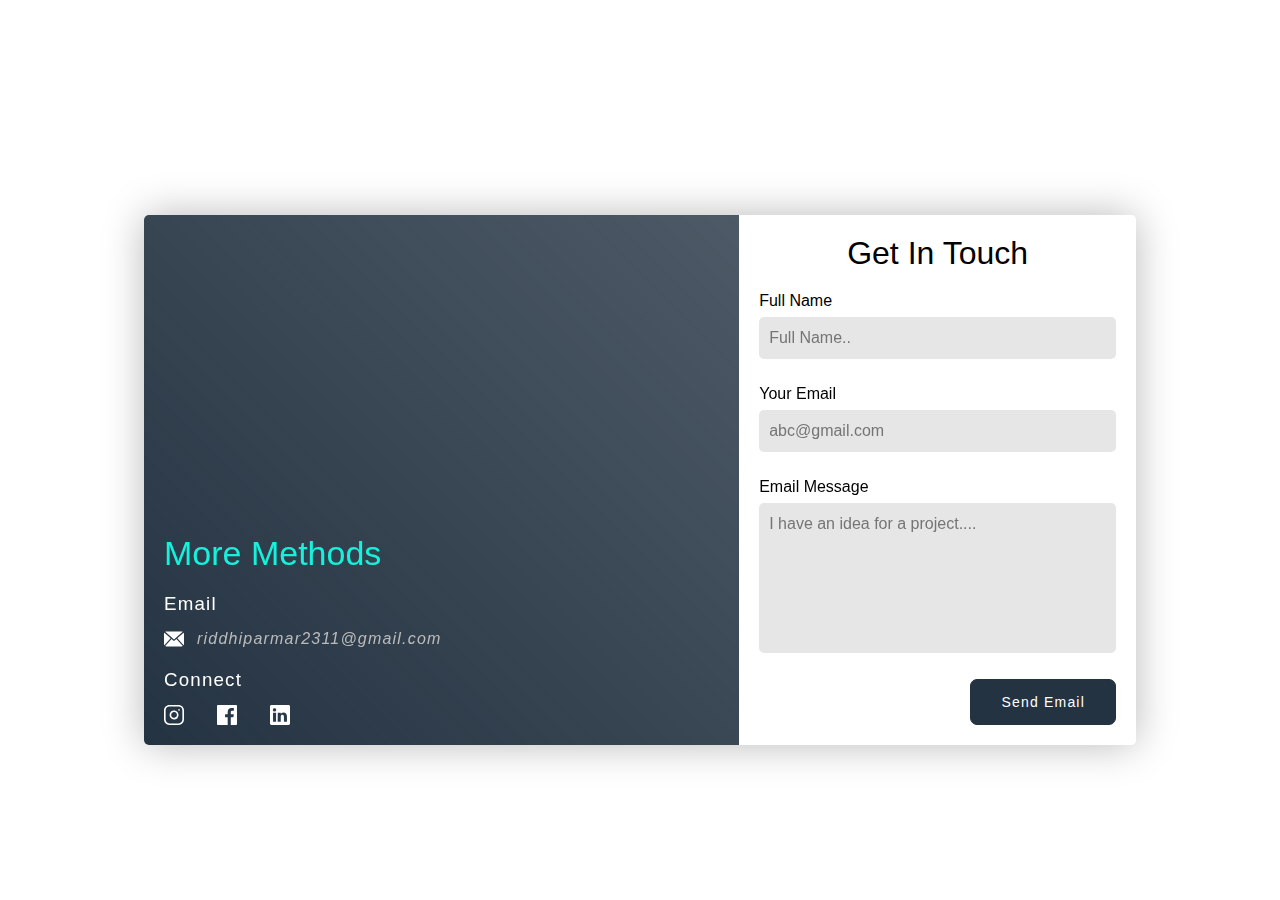
<file: Portfolio/contact.html>
<!DOCTYPE html>
<html>
<head>
    <meta charset="utf-8">
    <meta http-equiv="X-UA-Compatible" content="IE=edge">
    <title>Get In touch</title>
    <link rel="stylesheet" href="css/contact.css">
</head>
<body>
    

<div class="content">
    <div class="contact">
        <div class="other">
            <div class="info">
                <h2>More Methods </h2>
                <h3>Email</h3>
                <div class="svg-wrap"> <a href="mailto:connor@connorgaunt.com"><svg xmlns="http://www.w3.org/2000/svg" viewBox="0 0 485.211 485.211">
                            <path d="M485.21 363.906c0 10.637-2.99 20.498-7.784 29.174l-153.2-171.41 151.54-132.584c5.894 9.355 9.445 20.344 9.445 32.22v242.6zM242.607 252.793l210.863-184.5c-8.654-4.737-18.398-7.642-28.91-7.642H60.65c-10.523 0-20.27 2.906-28.888 7.643l210.844 184.5zm58.787-11.162l-48.81 42.735c-2.854 2.487-6.41 3.73-9.977 3.73-3.57 0-7.125-1.243-9.98-3.73l-48.82-42.736-155.14 173.6c9.3 5.834 20.198 9.33 31.984 9.33h363.91c11.785 0 22.688-3.496 31.984-9.33l-155.15-173.6zM9.448 89.086C3.554 98.44 0 109.43 0 121.305v242.602c0 10.637 2.978 20.498 7.79 29.174L160.97 221.64 9.448 89.086z" /></svg> riddhiparmar2311@gmail.com</a> </div>
                <h3>Connect</h3>
                <div class="svg-wrap"> <a href="#" target="_blank"><svg xmlns="http://www.w3.org/2000/svg" viewBox="0 0 512 512">
                            <path d="M373.66 0H138.34C62.06 0 0 62.06 0 138.34v235.32C0 449.94 62.06 512 138.34 512h235.32C449.94 512 512 449.94 512 373.66V138.34C512 62.06 449.94 0 373.66 0zm96.976 373.66c0 53.472-43.503 96.976-96.977 96.976H138.34c-53.472 0-96.976-43.503-96.976-96.977V138.34c0-53.472 43.503-96.976 96.977-96.976h235.32c53.472 0 96.976 43.503 96.976 96.977v235.32z" />
                            <path d="M370.586 238.14c-3.64-24.546-14.84-46.794-32.386-64.34-17.547-17.547-39.795-28.747-64.34-32.386-11.177-1.657-22.508-1.657-33.683 0-30.336 4.5-57.103 20.54-75.372 45.172-18.27 24.63-25.854 54.903-21.355 85.237 4.5 30.335 20.54 57.102 45.172 75.372 19.996 14.83 43.706 22.62 68.153 22.62 5.667 0 11.375-.42 17.083-1.266 30.336-4.5 57.103-20.542 75.372-45.173 18.27-24.63 25.855-54.9 21.356-85.236zM267.79 327.633c-19.404 2.882-38.77-1.973-54.526-13.66-15.757-11.687-26.02-28.81-28.896-48.216-2.878-19.405 1.973-38.77 13.66-54.527 11.688-15.758 28.81-26.02 48.217-28.898 3.574-.53 7.173-.795 10.772-.795s7.2.265 10.773.796c32.23 4.78 57.098 29.645 61.878 61.877 5.94 40.058-21.817 77.482-61.877 83.422zM400.05 111.95c-3.853-3.85-9.184-6.057-14.626-6.057S374.65 108.1 370.8 111.95c-3.852 3.853-6.06 9.175-6.06 14.626 0 5.45 2.208 10.773 6.06 14.625 3.85 3.852 9.182 6.06 14.624 6.06s10.773-2.207 14.625-6.06c3.85-3.85 6.057-9.182 6.057-14.624 0-5.443-2.207-10.774-6.058-14.625z" /></svg></a><a href="#" target="_blank"><svg xmlns="http://www.w3.org/2000/svg" width="60.734" height="60.733" viewBox="0 0 60.734 60.733">
                            <path d="M57.378 0H3.352C1.502 0 0 1.5 0 3.354V57.38c0 1.852 1.502 3.353 3.352 3.353h29.086v-23.52h-7.914v-9.166h7.914v-6.76c0-7.843 4.79-12.116 11.787-12.116 3.355 0 6.232.252 7.07.36v8.2h-4.853c-3.805 0-4.54 1.81-4.54 4.463v5.85h9.08l-1.188 9.167h-7.892v23.52h15.475c1.852 0 3.355-1.503 3.355-3.35V3.35C60.732 1.5 59.23 0 57.378 0z" /></svg></a> <a href="#" target="_blank"><svg xmlns="http://www.w3.org/2000/svg" viewBox="0 0 478.165 478.165">
                            <path d="M442.78 0H35.424C15.86 0 0 15.4 0 34.288v409.688c0 18.828 15.86 34.19 35.424 34.19H442.76c19.586 0 35.405-15.362 35.405-34.19V34.288C478.165 15.4 462.345 0 442.78 0zM145.003 400.244H72.78V184.412h72.224v215.832zm-36.16-245.28h-.48c-24.246 0-39.926-16.695-39.926-37.336 0-21.22 16.158-37.337 40.863-37.337 24.725 0 39.927 16.12 40.385 37.338.02 20.64-15.64 37.337-40.843 37.337zm296.54 245.28h-72.082V284.807c0-29.01-10.598-48.952-36.738-48.952-20.063 0-31.798 13.428-36.958 26.458-1.893 4.423-2.39 10.898-2.39 17.393v120.537H184.95s.916-195.63 0-215.832h72.263v30.604c9.484-14.684 26.658-35.703 65.01-35.703 47.577 0 83.16 30.863 83.16 97.168v123.766zm-148.61-184.532c.06-.22.16-.438.42-.677v.677h-.42z" /></svg></a> </div>
            </div>
        </div>
        <div class="form">
            <h1>Get In Touch</h1>
            <form action="index.html">
                <div class="flex-rev"> <input type="text" placeholder="Full Name.." name="name" id="name" /> <label for="name">Full Name</label> </div>
                <div class="flex-rev"> <input type="email" placeholder="abc@gmail.com" name="email" id="email" /> <label for="email">Your Email</label> </div>
                <div class="flex-rev"> <textarea placeholder="I have an idea for a project...." name="message" id="message" /></textarea> <label for="message">Email Message</label> </div> <button >Send Email</button>
            </form>
        </div>
    </div>
</div>
</body>
</html>
</file>
<file: Portfolio/css/contact.css>
* {
    margin: 0;
    padding: 0;
    box-sizing: border-box;
    font-family: helvetica;
    font-weight: 300
}a,
button {
    display: inline-block;
    padding: 14px 30px;
    text-decoration: none;
    color: #243342;
    letter-spacing: 1.2px;
    font-size: 14px;
    border: 1px solid #243342;
    border-radius: 7px;
    margin-right: 20px;
    transition: 0.15s ease-in-out
}

a.focus,
button {
    color: white;
    background: #243342
}

a.focus:hover,
button:hover {
    cursor: pointer;
    color: #1bf1dc
}

a:hover {
    background-color: #243342;
    color: #16f1d7
}
.content {
    position: fixed;
    top: 60px;
    height: calc(100vh - 60px);
    width: 100vw;
    display: flex;
    align-items: center;
    justify-content: center;
    overflow: auto;
    padding: 20px
}

.contact {
    width: 80%;
    max-width: 1080px;
    display: flex;
    box-shadow: 0px 0px 40px rgba(0, 0, 0, 0.28);
    border-radius: 5px;
    overflow: hidden
}

.other {
    width: 60%;
    background-size: cover;
    background-position: center;
    position: relative;
    display: flex;
    flex-direction: column;
    justify-content: flex-end
}

.other:before {
    content: "";
    position: absolute;
    top: 0;
    left: 0;
    height: 100%;
    width: 100%;
    background: linear-gradient(45deg, rgb(36, 51, 66), rgba(36, 51, 66, 0.81))
}

.form {
    width: 40%;
    background-color: white;
    padding: 20px;
    display: flex;
    flex-direction: column;
    align-items: flex-end
}

.form h1 {
    text-align: center;
    margin-bottom: 20px;
    width: 100%
}

.form form {
    width: 100%;
    display: flex;
    flex-direction: column;
    align-items: flex-end
}

.flex-rev {
    display: flex;
    flex-direction: column-reverse;
    margin-bottom: 10px;
    width: 100%
}

.flex-rev input,
.flex-rev textarea {
    border: none;
    background-color: #e6e6e6;
    padding: 12px 10px;
    font-size: 16px;
    resize: none;
    margin-top: 7px;
    margin-bottom: 16px;
    border-radius: 5px;
    color: #243342;
    outline-color: #243342;
    outline-width: thin;
    -webkit-appearance: none
}

.flex-rev textarea {
    height: 150px
}

button {
    -webkit-appearance: none;
    margin-right: 0
}

.info {
    position: relative;
    padding: 20px
}

h2 {}

.info h2 {
    color: #16f1dc;
    font-size: 34px
}

.info h3 {
    color: white;
    letter-spacing: 1.2px;
    margin-top: 20px
}

.svg-wrap {
    display: flex;
    margin-top: 14px
}

.svg-wrap a {
    border: 0;
    padding: 0;
    display: flex;
    color: #bbbbbb;
    font-size: 16px;
    justify-content: center;
    align-items: center;
    font-style: italic
}

.svg-wrap a svg {
    width: 20px;
    height: 20px;
    fill: white;
    transition: fill 0.2s ease-in-out;
    margin-right: 13px
}

.svg-wrap a:hover svg {
    fill: #16f1dc;
    cursor: pointer
}

.svg-wrap a:hover {
    background-color: transparent;
    color: #16f1dc;
    cursor: pointer
}

@media screen and (max-width: 900px) {
    .content {
        padding: 10px 0 0;
        display: block
    }

    .map {
        display: none
    }

    .contact {
        width: 100%;
        flex-direction: column-reverse;
        border-radius: 0;
        box-shadow: 0px 0px 0px 0px
    }

    .other {
        width: 100%;
        padding: 20px 0
    }

    .form {
        width: 100%
    }
}

@media screen and (max-height: 660px) {
    .content {
        align-items: flex-start
    }
}

@media screen and (max-width: 660px) {
    nav .hamburger {
        opacity: 1;
        pointer-events: initial
    }

    nav div.linkWrapper {
        top: 0;
        right: 0;
        position: fixed;
        height: 100vh;
        background-color: rgba(36, 51, 66, 0.9);
        display: flex;
        flex-direction: column;
        padding: 10px 0;
        box-shadow: -10px 0px 20px rgba(0, 0, 0, 0.3);
        width: 100%;
        justify-content: center;
        will-change: transform;
        opacity: 0;
        display: none;
        pointer-events: none;
        transition: opacity 0.3s ease-in-out
    }

    nav div a {
        color: white;
        text-decoration: none;
        display: inline-block;
        font-weight: 300;
        letter-spacing: 1.5;
        width: 100%;
        margin-bottom: 31px;
        text-align: center;
        font-size: 38px
    }
}
</file>
